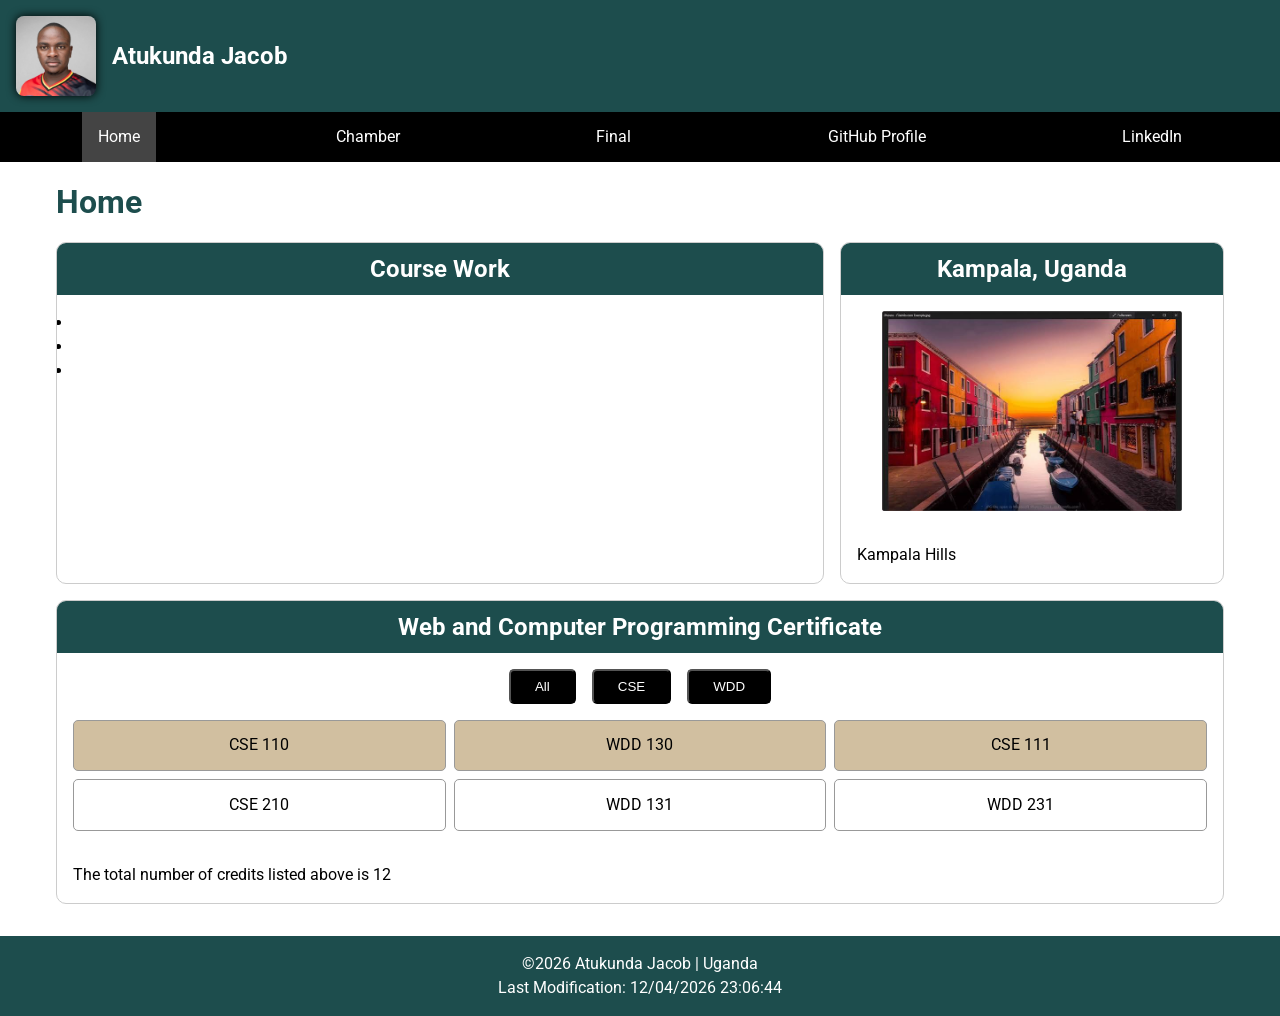
<file: index.html>
<!DOCTYPE html>
<html lang="en">
<head>
    <meta charset="UTF-8">
    <meta name="viewport" content="width=device-width, initial-scale=1.0">
    <meta name="description" content="WDD 231 - Web Frontend Development I - Atukunda Jacob Course Home Page">
    <meta name="author" content="Atukunda Jacob">
    <title>WDD 231 - Atukunda Jacob</title>
    <link rel="preconnect" href="https://fonts.googleapis.com">
    <link rel="preconnect" href="https://fonts.gstatic.com" crossorigin>
    <link href="https://fonts.googleapis.com/css2?family=Roboto:wght@400;700&display=swap" rel="stylesheet">
    <link rel="stylesheet" href="styles/normalize.css">
    <link rel="stylesheet" href="styles/small.css">
    <link rel="stylesheet" href="styles/larger.css">
    <script src="scripts/navigation.js" defer></script>
    <script src="scripts/date.js" defer></script>
    <script src="scripts/course.js" defer></script>
</head>
<body>
    <header>
        <img src="images/profile.jpg" alt="Atukunda Jacob Profile Photo" width="80" height="80">
        <span>Atukunda Jacob</span>
        <button id="menu" aria-label="Open navigation menu">☰</button>
    </header>
    <nav id="animateme">
        <ul id="navList">
            <li><a href="#" class="active">Home</a></li>
            <li><a href="chamber/index.html">Chamber</a></li>
            <li><a href="final/index.html">Final</a></li>
            <li><a href="https://github.com/atukunda-jacob" target="_blank">GitHub Profile</a></li>
            <li><a href="https://www.linkedin.com/" target="_blank">LinkedIn</a></li>
        </ul>
    </nav>
    <main>
        <h1>Home</h1>
        <section class="card">
            <h2>Course Work</h2>
            <ul class="padded">
                <li></li>
                <li></li>
                <li></li>
            </ul>
        </section>
        <section class="card">
            <h2>Kampala, Uganda</h2>
            <img src="images/kampala.jpg" alt="Kampala City" width="300" height="200" class="center-img">
            <p class="padded">Kampala Hills</p>
        </section>
        <section class="card courses-section">
            <h2>Web and Computer Programming Certificate</h2>
            <div class="filters">
                <button id="allBtn">All</button>
                <button id="cseBtn">CSE</button>
                <button id="wddBtn">WDD</button>
            </div>
            <div id="courseList" class="course-list"></div>
            <p id="totalCredits" class="padded"></p>
        </section>
    </main>
    <footer>
        <p>&copy;<span id="currentyear"></span> Atukunda Jacob | Uganda</p>
        <p id="lastModified"></p>
    </footer>
</body>
</html>
</file>
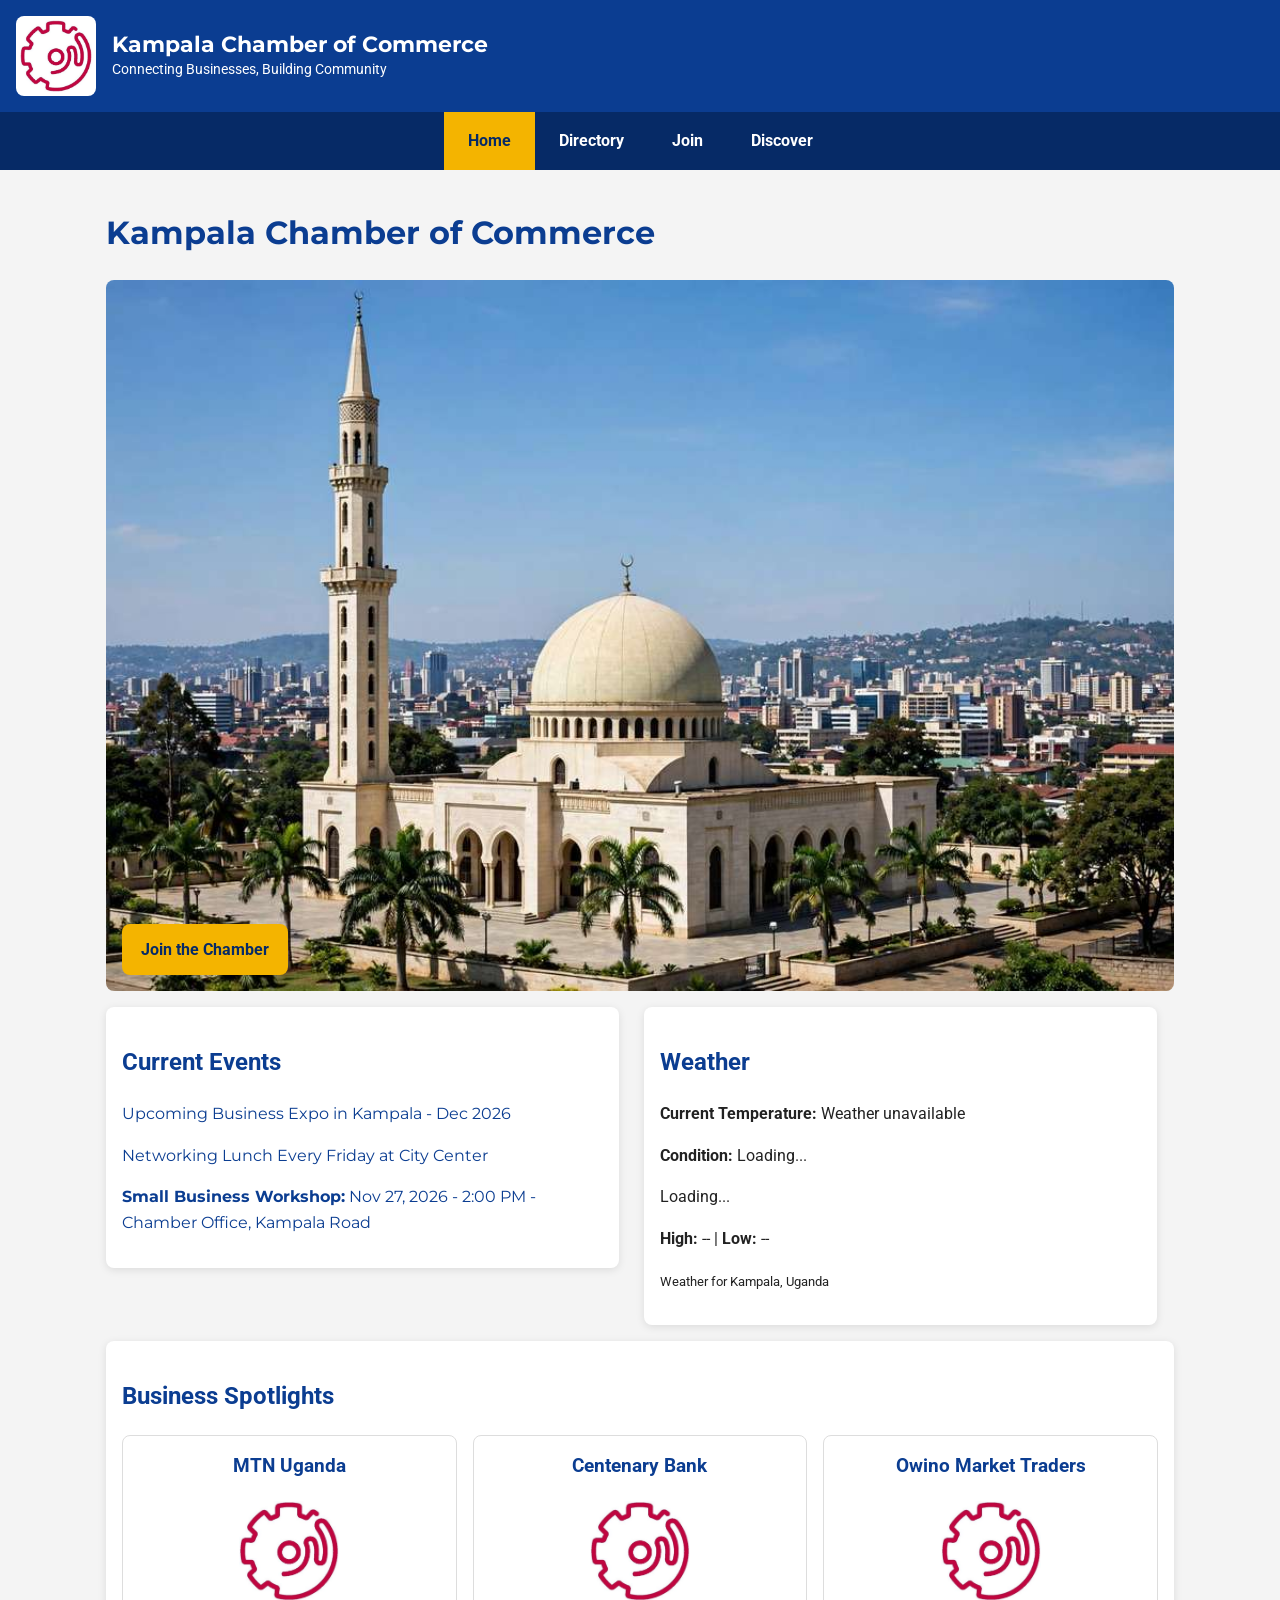
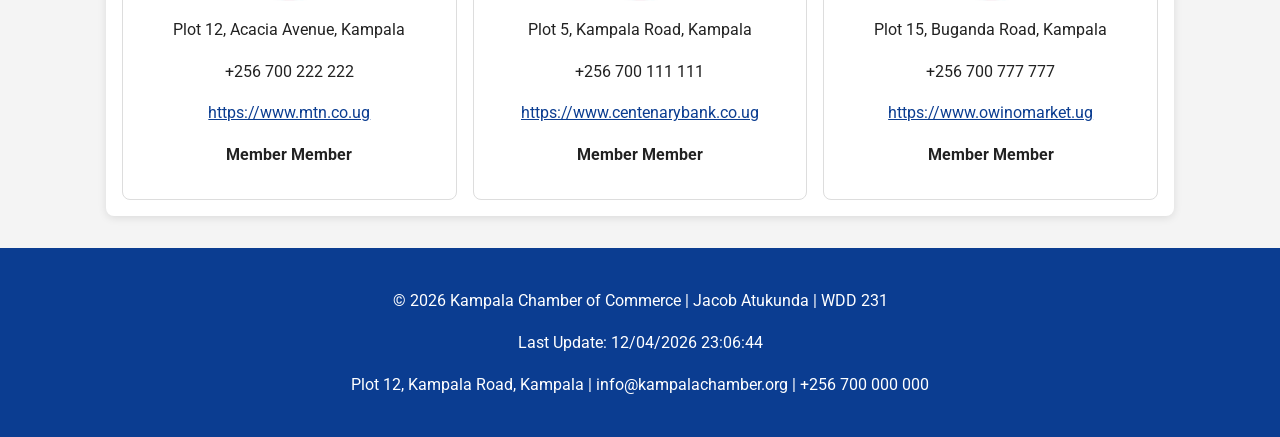
<file: chamber/index.html>
<!DOCTYPE html>
<html lang="en">
<head>
  <meta charset="UTF-8">
  <meta name="viewport" content="width=device-width, initial-scale=1.0">
  <title>Kampala Chamber of Commerce | Home</title>
  <meta name="description" content="Kampala Chamber of Commerce - Connecting businesses, supporting growth, and building community in Kampala, Uganda.">
  <meta name="author" content="Jacob Atukunda">
  <link rel="icon" href="images/kampala-chamber.png">
  <meta property="og:title" content="Kampala Chamber of Commerce">
  <meta property="og:description" content="Join the Kampala Chamber of Commerce and grow your business.">
  <meta property="og:image" content="https://atukunda-jacob.github.io/wdd231/chamber/images/gaddafi.jpg">
  <meta property="og:url" content="https://atukunda-jacob.github.io/wdd231/chamber/">
  <link rel="preconnect" href="https://fonts.googleapis.com">
  <link rel="preconnect" href="https://fonts.gstatic.com" crossorigin>
  <link href="https://fonts.googleapis.com/css2?family=Roboto:wght@400;700&family=Montserrat:wght@700&display=swap" rel="stylesheet">
  <link rel="stylesheet" href="styles/normalize.css">
  <link rel="stylesheet" href="styles/small.css">
  <link rel="stylesheet" href="styles/larger.css">
  <script src="scripts/date.js" defer></script>
  <script src="scripts/navigation.js" defer></script>
  <script src="scripts/weather.js" defer></script>
  <script src="scripts/spotlight.js" defer></script>
</head>
<body>
  <header>
    <img src="images/kampala-chamber.png" alt="Kampala Chamber Logo" width="80" height="80">
    <div>
      <p class="site-title">Kampala Chamber of Commerce</p>
      <p>Connecting Businesses, Building Community</p>
    </div>
    <button id="menu" aria-label="Menu">☰</button>
  </header>

  <nav id="nav">
    <a href="index.html" class="active">Home</a>
    <a href="directory.html">Directory</a>
    <a href="join.html">Join</a>
    <a href="discover.html">Discover</a>
  </nav>

  <main>
    <h1>Kampala Chamber of Commerce</h1>

    <section class="hero">
      <img class="hero-img" src="images/gaddafi.jpg" alt="Kampala City - Gaddafi National Mosque">
      <div class="hero-text">
        <a href="join.html" class="cta">Join the Chamber</a>
      </div>
    </section>

    <section class="events">
      <h2>Current Events</h2>
      <p>Upcoming Business Expo in Kampala - Dec 2026</p>
      <p>Networking Lunch Every Friday at City Center</p>
      <p><strong>Small Business Workshop:</strong> Nov 27, 2026 - 2:00 PM - Chamber Office, Kampala Road</p>
    </section>

    <section class="weather">
      <h2>Weather</h2>
      <div id="weather-box">
        <p><strong>Current Temperature:</strong> <span id="temp">Loading...</span></p>
        <p><strong>Condition:</strong> <span id="desc">Loading...</span></p>
        <p><span id="humidity">Loading...</span></p>
        <p><strong>High:</strong> <span id="temp-high">--</span> | <strong>Low:</strong> <span id="temp-low">--</span></p>
        <p><small>Weather for Kampala, Uganda</small></p>
      </div>
    </section>

    <section class="spotlights">
      <h2>Business Spotlights</h2>
      <div id="spotlight-container">
        <p>Loading spotlights...</p>
      </div>
    </section>

  </main>

  <footer>
    <p>&copy; <span id="year"></span> Kampala Chamber of Commerce | Jacob Atukunda | WDD 231</p>
    <p>Last Update: <span id="lastModified"></span></p>
    <p>Plot 12, Kampala Road, Kampala | info@kampalachamber.org | +256 700 000 000</p>
  </footer>

</body>
</html>
</file>
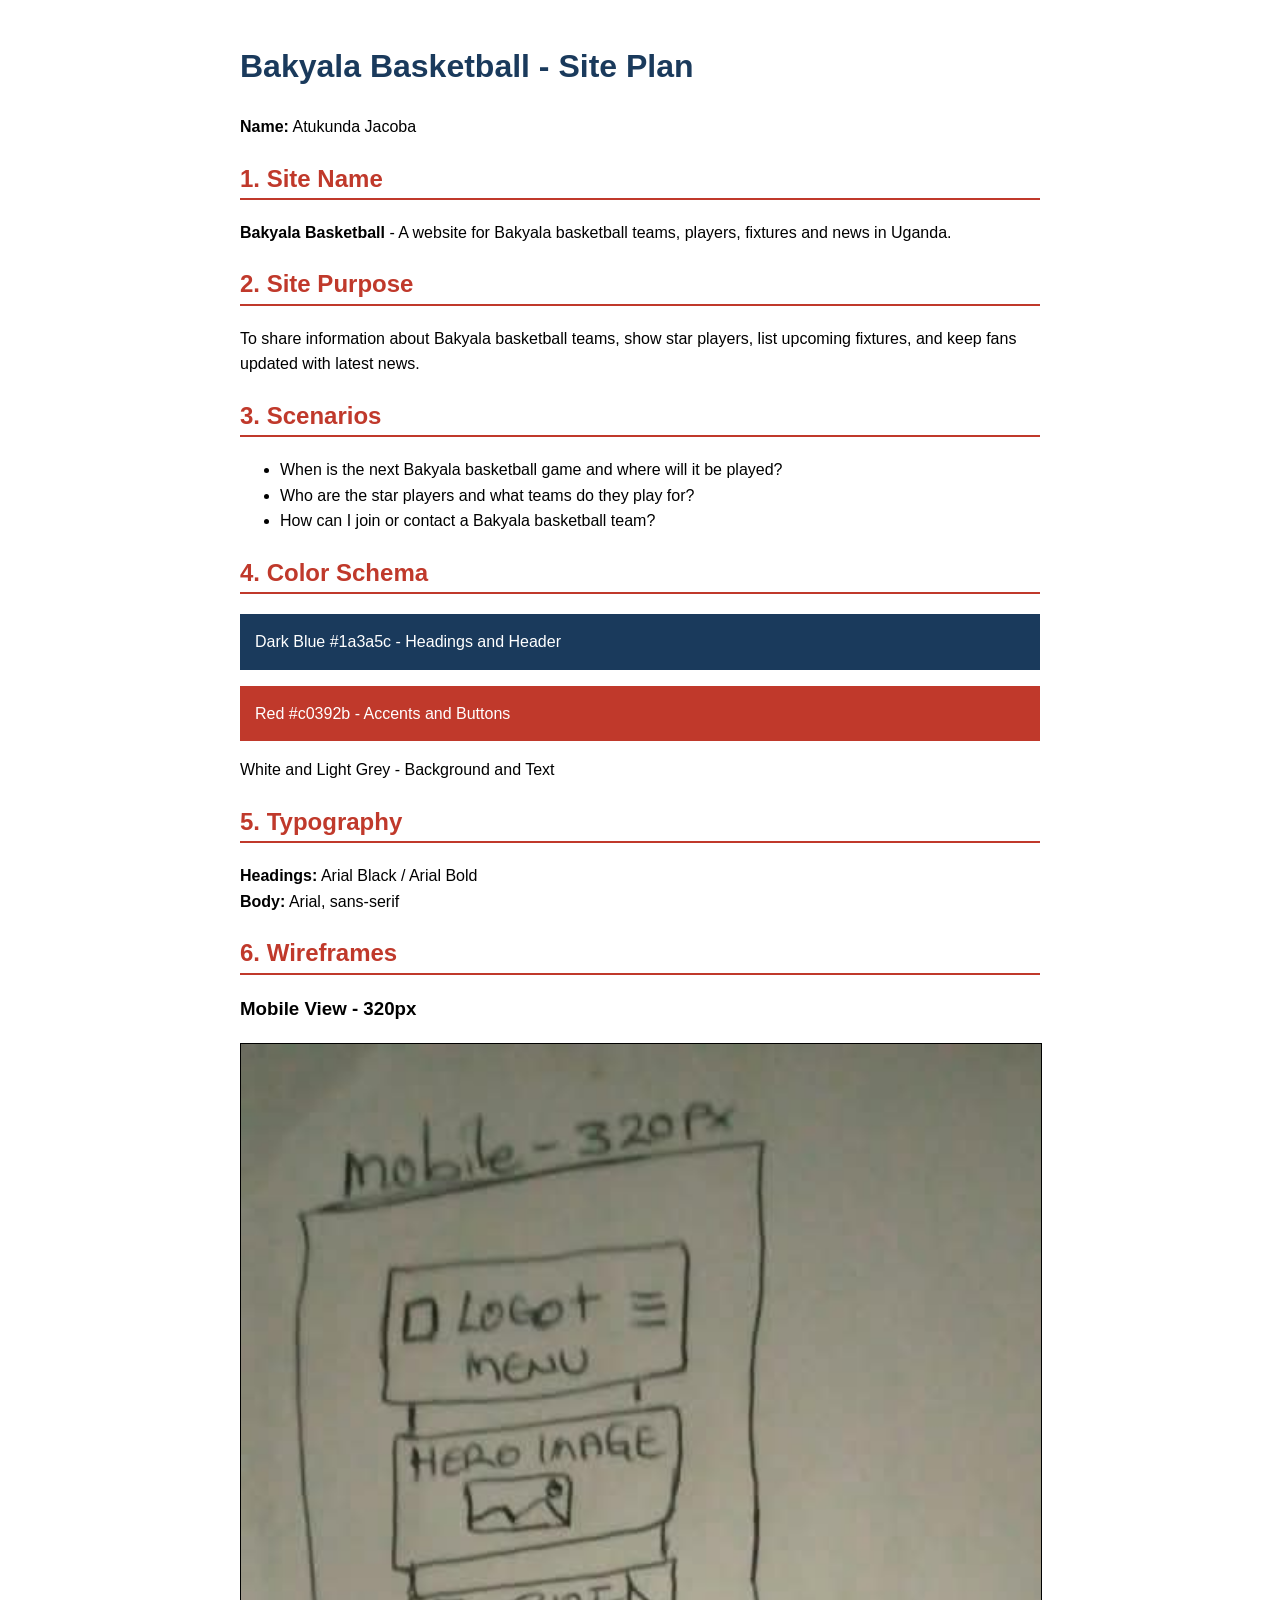
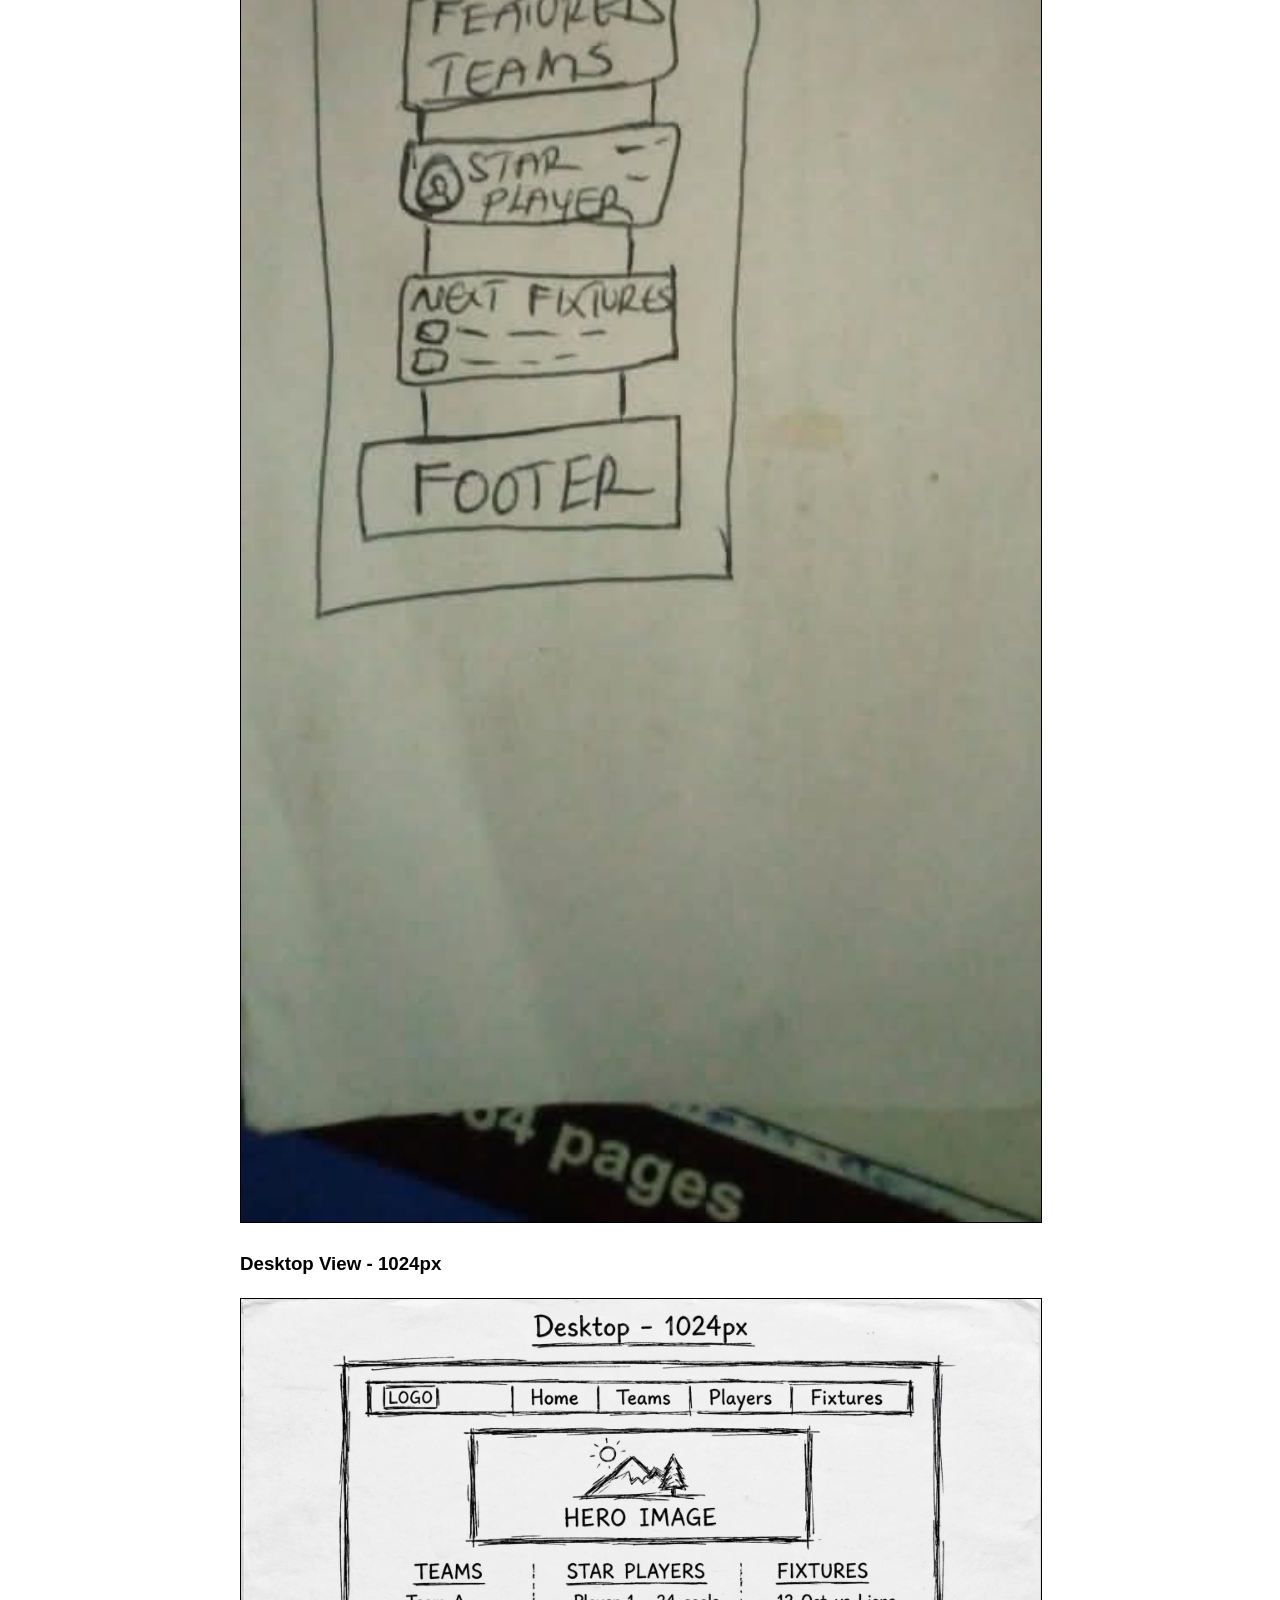
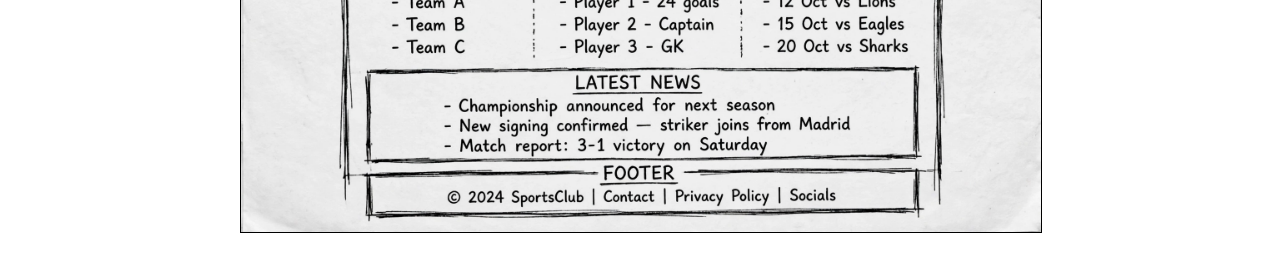
<file: siteplan.html>
<!DOCTYPE html>
<html lang="en">
<head>
<meta charset="UTF-8">
<meta name="viewport" content="width=device-width, initial-scale=1.0">
<title>Site Plan - Bakyala Basketball</title>
<style>
body{font-family:Arial,sans-serif;max-width:800px;margin:0 auto;padding:20px;line-height:1.6}
h1{color:#1a3a5c} h2{color:#c0392b;border-bottom:2px solid #c0392b}
.color1{background:#1a3a5c;color:white;padding:15px}
.color2{background:#c0392b;color:white;padding:15px}
img{width:100%;border:1px solid #000}
</style>
</head>
<body>
<h1>Bakyala Basketball - Site Plan</h1>
<p><strong>Name:</strong> Atukunda Jacoba</p>

<h2>1. Site Name</h2>
<p><strong>Bakyala Basketball</strong> - A website for Bakyala basketball teams, players, fixtures and news in Uganda.</p>

<h2>2. Site Purpose</h2>
<p>To share information about Bakyala basketball teams, show star players, list upcoming fixtures, and keep fans updated with latest news.</p>

<h2>3. Scenarios</h2>
<ul>
<li>When is the next Bakyala basketball game and where will it be played?</li>
<li>Who are the star players and what teams do they play for?</li>
<li>How can I join or contact a Bakyala basketball team?</li>
</ul>

<h2>4. Color Schema</h2>
<p class="color1">Dark Blue #1a3a5c - Headings and Header</p>
<p class="color2">Red #c0392b - Accents and Buttons</p>
<p>White and Light Grey - Background and Text</p>

<h2>5. Typography</h2>
<p><strong>Headings:</strong> Arial Black / Arial Bold<br>
<strong>Body:</strong> Arial, sans-serif</p>

<h2>6. Wireframes</h2>
<h3>Mobile View - 320px</h3>
<img src="wireframe-mobile.jpg" alt="Mobile wireframe sketch">
<h3>Desktop View - 1024px</h3>
<img src="wireframe-desktop.jpg" alt="Desktop wireframe sketch">

</body>
</html>
</file>
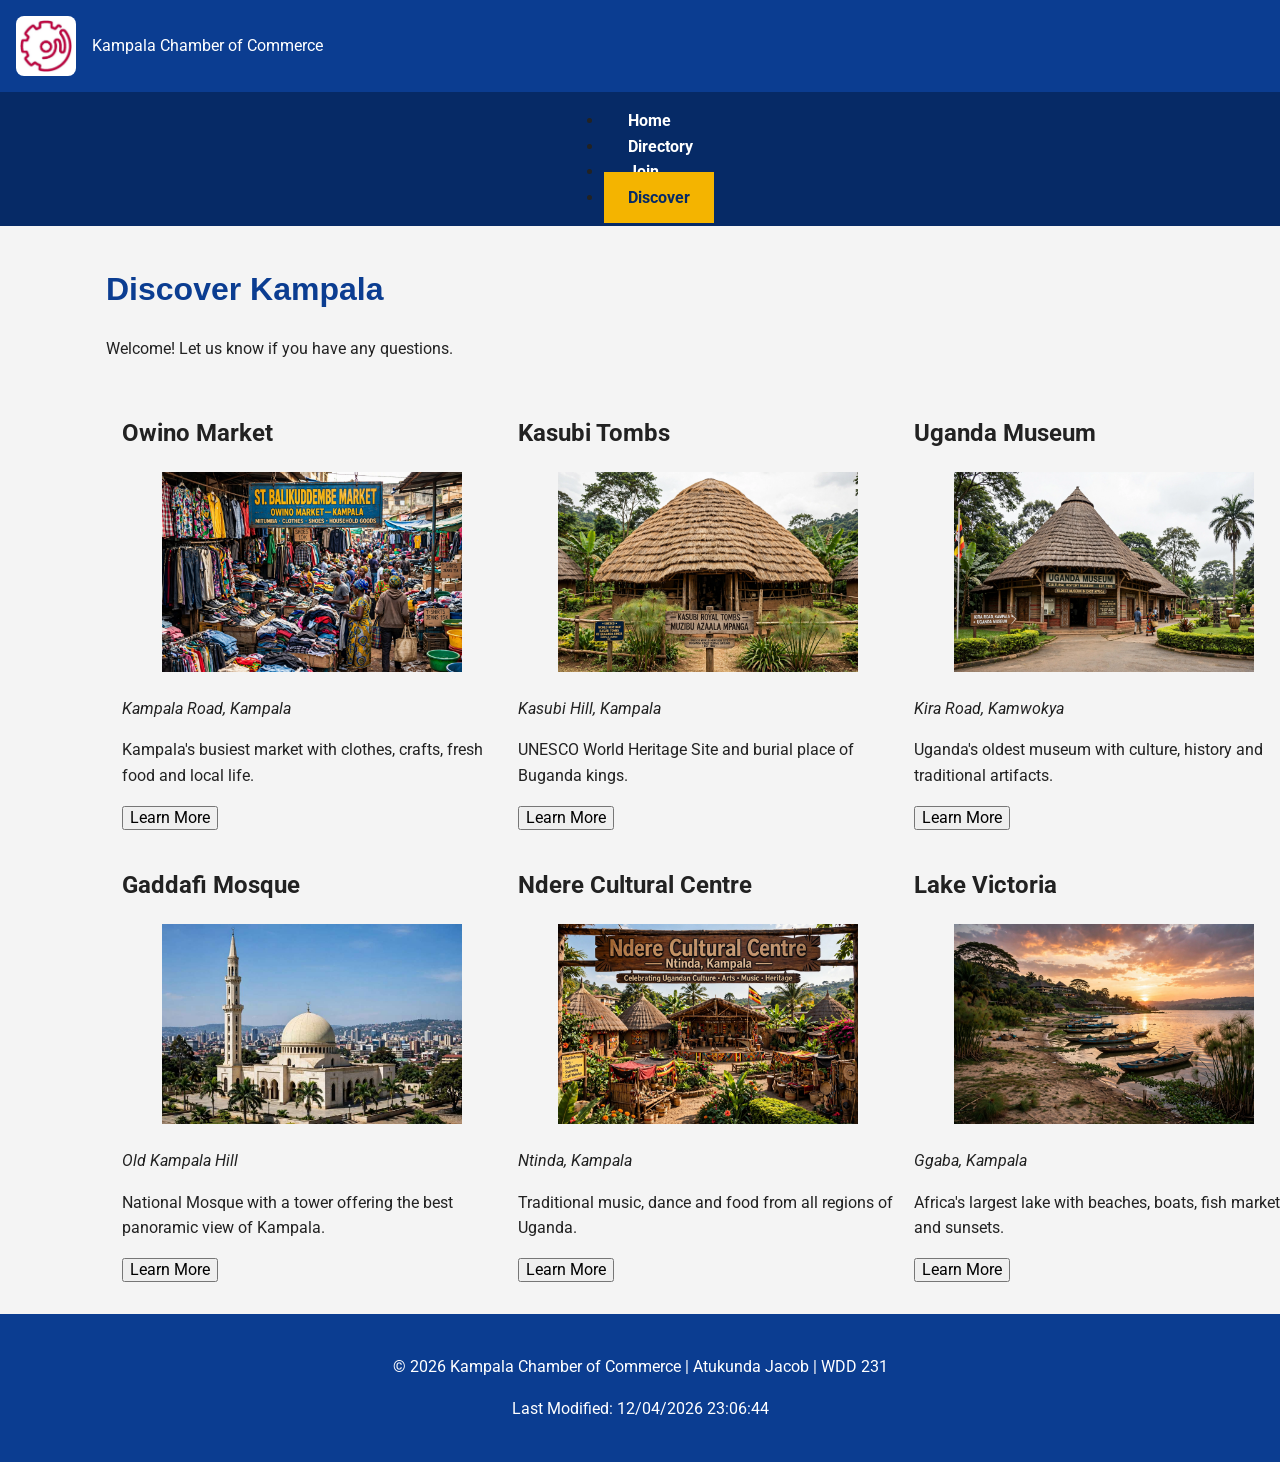
<file: chamber/discover.html>
<!DOCTYPE html>
<html lang="en">
<head>
  <meta charset="UTF-8">
  <meta name="viewport" content="width=device-width, initial-scale=1.0">
  <title>Discover | Kampala Chamber of Commerce</title>
  <meta name="description" content="Discover Kampala - markets, culture, history and places to visit in Kampala, Uganda.">
  <meta name="author" content="Atukunda Jacob">

  <!-- Facebook Open Graph -->
  <meta property="og:title" content="Discover Kampala - Kampala Chamber of Commerce">
  <meta property="og:description" content="Explore Owino Market, Kasubi Tombs, Uganda Museum, Bahai Temple, Gaddafi Mosque, Ndere Centre, Lake Victoria and Craft Market in Kampala.">
  <meta property="og:image" content="https://atukunda-jacob.github.io/wdd231/chamber/images/lake.jpg">
  <meta property="og:url" content="https://atukunda-jacob.github.io/wdd231/chamber/discover.html">
  <meta property="og:type" content="website">

  <link rel="icon" href="images/favicon.ico">

  <!-- Google Fonts - REQUIRED for audit -->
  <link rel="preconnect" href="https://fonts.googleapis.com">
  <link rel="preconnect" href="https://fonts.gstatic.com" crossorigin>
  <link href="https://fonts.googleapis.com/css2?family=Roboto:wght@400;700&display=swap" rel="stylesheet">

  <link rel="stylesheet" href="styles/normalize.css">
  <link rel="stylesheet" href="styles/small.css">
  <link rel="stylesheet" href="styles/larger.css">
  <script type="module" src="scripts/discover.js"></script>
</head>
<body>
  <header>
    <img src="images/kampala-chamber.png" alt="Kampala Chamber Logo" width="60" height="60">
    <span>Kampala Chamber of Commerce</span>
    <button id="menu" aria-label="Menu">☰</button>
  </header>

  <nav>
    <ul>
      <li><a href="index.html">Home</a></li>
      <li><a href="directory.html">Directory</a></li>
      <li><a href="join.html">Join</a></li>
      <li><a href="discover.html" class="active">Discover</a></li>
    </ul>
  </nav>

  <main>
    <h1>Discover Kampala</h1>
    <p id="visit-message"></p>

    <div id="discover-grid" class="discover-grid"></div>
  </main>

  <footer>
    <p>&copy; <span id="currentyear"></span> Kampala Chamber of Commerce | Atukunda Jacob | WDD 231</p>
    <p id="lastModified"></p>
  </footer>
</body>
</html>
</file>
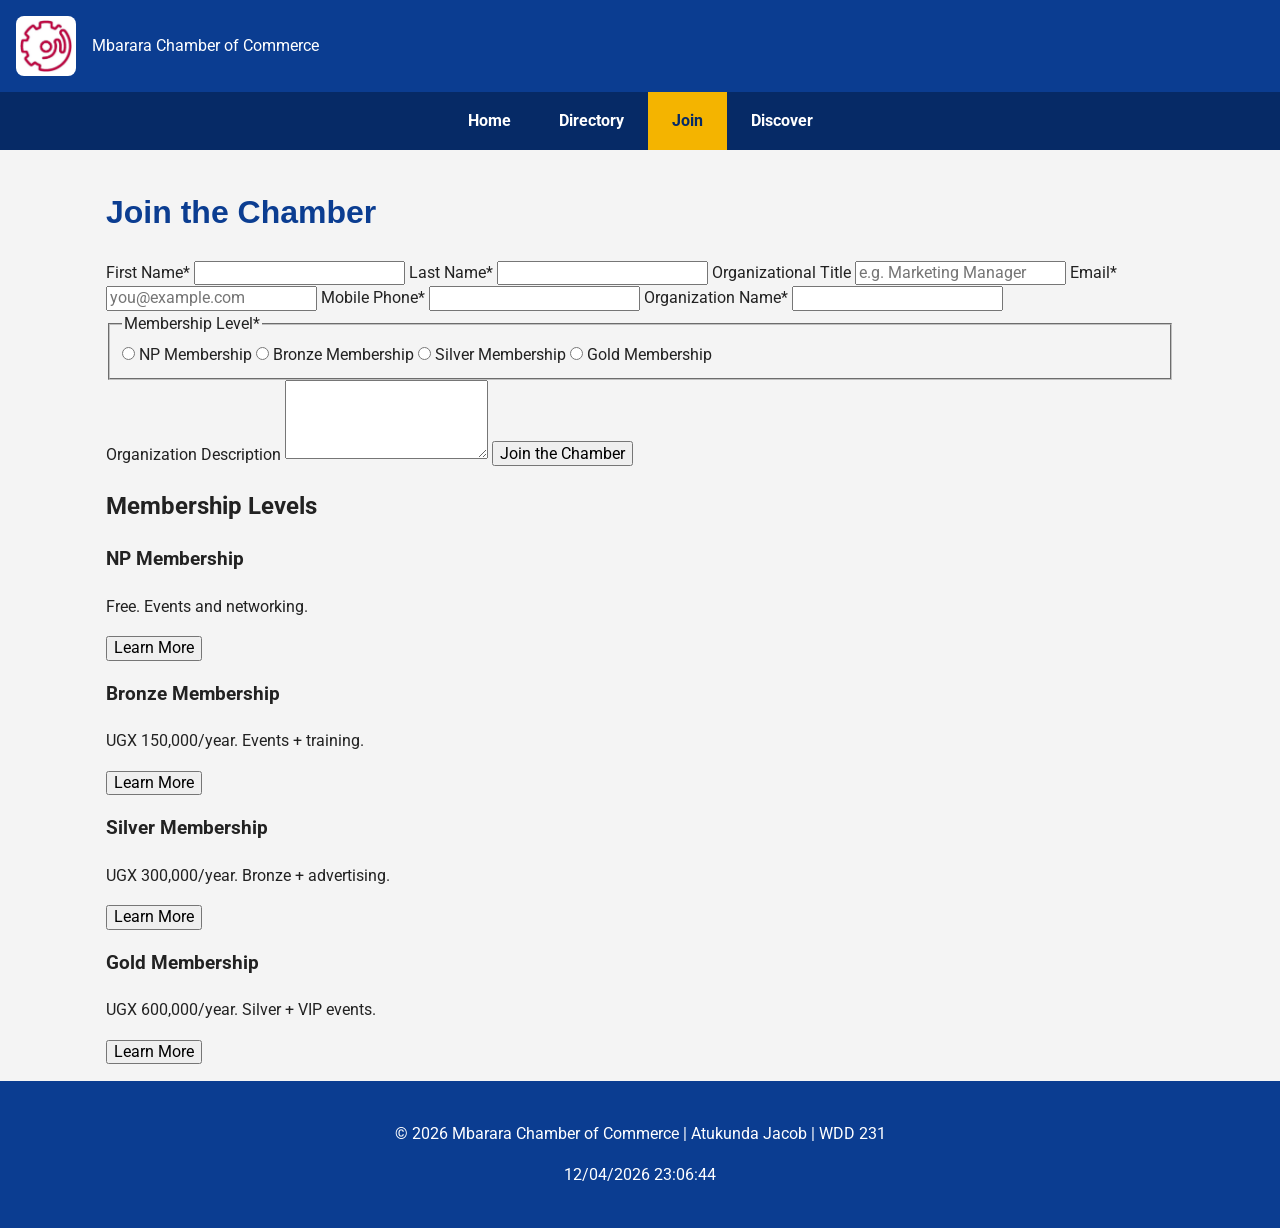
<file: chamber/join.html>
<!DOCTYPE html>
<html lang="en">
<head>
<meta charset="UTF-8">
<meta name="viewport" content="width=device-width, initial-scale=1.0">
<title>Join | Mbarara Chamber of Commerce</title>
<meta name="description" content="Join the Mbarara Chamber of Commerce. Choose NP, Bronze, Silver or Gold membership and grow your business in Mbarara, Uganda.">
<meta name="author" content="Atukunda Jacob">
<meta property="og:title" content="Join the Mbarara Chamber of Commerce">
<meta property="og:description" content="Join the Mbarara Chamber of Commerce. Choose NP, Bronze, Silver or Gold membership and grow your business in Mbarara.">
<meta property="og:image" content="https://atukunda-jacob.github.io/wdd231/chamber/images/og-image.jpg">
<meta property="og:url" content="https://atukunda-jacob.github.io/wdd231/chamber/join.html">
<link rel="icon" href="images/kampala-chamber.png">
<link rel="preconnect" href="https://fonts.googleapis.com">
<link rel="preconnect" href="https://fonts.gstatic.com" crossorigin>
<link href="https://fonts.googleapis.com/css2?family=Roboto:wght@400;700&display=swap" rel="stylesheet">
<link rel="stylesheet" href="styles/normalize.css">
<link rel="stylesheet" href="styles/small.css">
<link rel="stylesheet" href="styles/larger.css">
<script src="scripts/date.js" defer></script>
<script src="scripts/navigation.js" defer></script>
<script src="scripts/join.js" defer></script>
</head>
<body>
<header>
<img src="images/kampala-chamber.png" alt="Mbarara Chamber Logo" width="60" height="60">
<span>Mbarara Chamber of Commerce</span>
<button id="menu" aria-label="Menu">☰</button>
</header>
<nav id="nav">
<a href="index.html">Home</a>
<a href="directory.html">Directory</a>
<a href="join.html" class="active">Join</a>
<a href="discover.html">Discover</a>
</nav>
<main>
<h1>Join the Chamber</h1>
<form method="get" action="thankyou.html">
<label for="firstName">First Name*</label>
<input type="text" id="firstName" name="firstName" title="First Name" autocomplete="given-name" required>

<label for="lastName">Last Name*</label>
<input type="text" id="lastName" name="lastName" title="Last Name" autocomplete="family-name" required>

<label for="title">Organizational Title</label>
<input type="text" id="title" name="title" title="Organizational Title" autocomplete="organization-title" pattern="[A-Za-z\s-]{7,}" placeholder="e.g. Marketing Manager">

<label for="email">Email*</label>
<input type="email" id="email" name="email" title="Email" autocomplete="email" placeholder="you@example.com" required>

<label for="phone">Mobile Phone*</label>
<input type="tel" id="phone" name="phone" title="Mobile Phone" autocomplete="tel" required>

<label for="business">Organization Name*</label>
<input type="text" id="business" name="business" title="Organization Name" autocomplete="organization" required>

<fieldset>
<legend>Membership Level*</legend>
<label><input type="radio" name="membership" value="NP Membership" required> NP Membership</label>
<label><input type="radio" name="membership" value="Bronze Membership"> Bronze Membership</label>
<label><input type="radio" name="membership" value="Silver Membership"> Silver Membership</label>
<label><input type="radio" name="membership" value="Gold Membership"> Gold Membership</label>
</fieldset>

<label for="description">Organization Description</label>
<textarea id="description" name="description" title="Organization Description" rows="4"></textarea>

<input type="hidden" name="timestamp" id="timestamp">
<input type="submit" value="Join the Chamber">
</form>

<section>
<h2>Membership Levels</h2>
<div><h3>NP Membership</h3><p>Free. Events and networking.</p><button data-dialog="dialog-np">Learn More</button></div>
<div><h3>Bronze Membership</h3><p>UGX 150,000/year. Events + training.</p><button data-dialog="dialog-bronze">Learn More</button></div>
<div><h3>Silver Membership</h3><p>UGX 300,000/year. Bronze + advertising.</p><button data-dialog="dialog-silver">Learn More</button></div>
<div><h3>Gold Membership</h3><p>UGX 600,000/year. Silver + VIP events.</p><button data-dialog="dialog-gold">Learn More</button></div>
</section>

<dialog id="dialog-np"><h3>NP Membership</h3><p>Free membership for non-profits. Access to events, networking, and community support.</p><button class="close">Close</button></dialog>
<dialog id="dialog-bronze"><h3>Bronze Membership</h3><p>UGX 150,000/year. Events, training, and directory listing.</p><button class="close">Close</button></dialog>
<dialog id="dialog-silver"><h3>Silver Membership</h3><p>UGX 300,000/year. All Bronze benefits plus advertising and spotlight features.</p><button class="close">Close</button></dialog>
<dialog id="dialog-gold"><h3>Gold Membership</h3><p>UGX 600,000/year. All Silver benefits plus premium spotlight and VIP events.</p><button class="close">Close</button></dialog>

</main>
<footer><p>&copy; <span id="year"></span> Mbarara Chamber of Commerce | Atukunda Jacob | WDD 231</p><p id="lastModified"></p></footer>
</body>
</html>
</file>
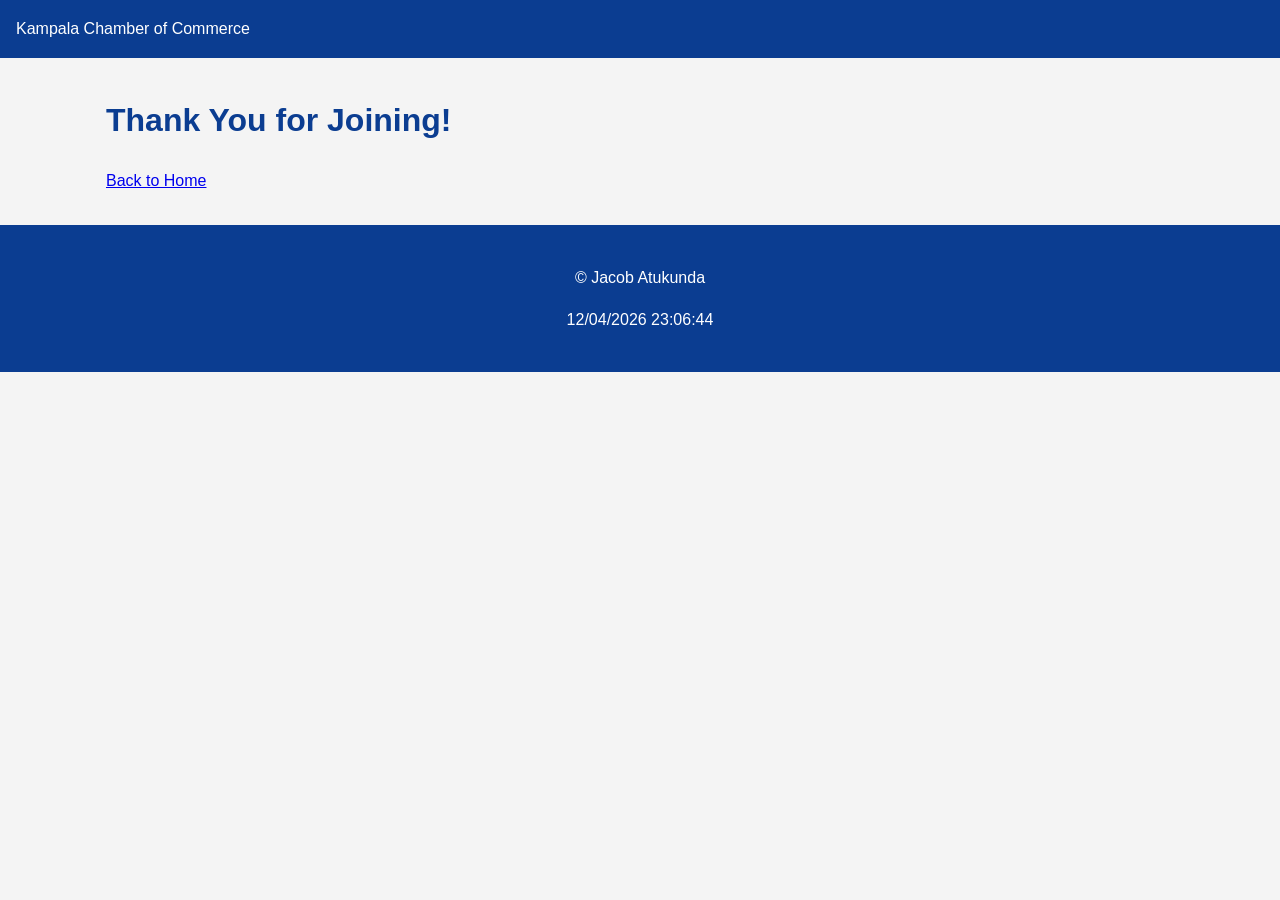
<file: chamber/thank you.html>
<!DOCTYPE html>
<html lang="en">
<head>
<meta charset="UTF-8">
<meta name="viewport" content="width=device-width, initial-scale=1.0">
<title>Thank You - Kampala Chamber</title>
<link rel="stylesheet" href="styles/small.css">
<script src="scripts/date.js" defer></script>
<script src="scripts/join.js" defer></script>
</head>
<body>
<header><span>Kampala Chamber of Commerce</span></header>
<main>
<h1>Thank You for Joining!</h1>
<div id="results"></div>
<p><a href="index.html">Back to Home</a></p>
</main>
<footer><p>&copy;<span id="currentyear"></span> Jacob Atukunda</p><p id="lastModified"></p></footer>
</body>
</html>
</file>
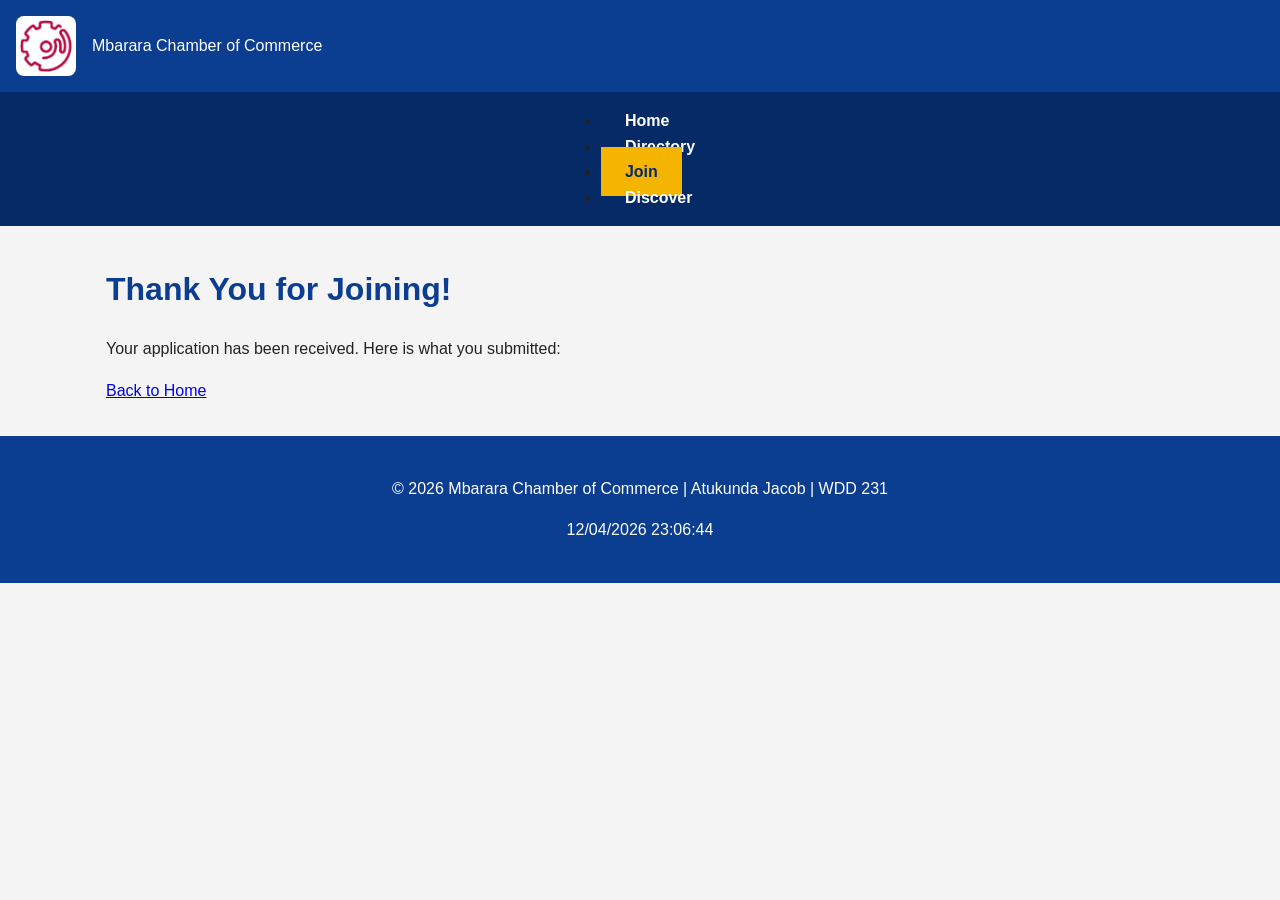
<file: chamber/thankyou.html>
<!DOCTYPE html>
<html lang="en">
<head>
  <meta charset="UTF-8">
  <meta name="viewport" content="width=device-width, initial-scale=1.0">
  <title>Thank You | Mbarara Chamber of Commerce</title>
  <meta name="description" content="Thank you for joining the Mbarara Chamber of Commerce.">
  <meta name="author" content="Atukunda Jacob">
  <link rel="icon" href="images/kampala-chamber.png">
  <link rel="stylesheet" href="styles/normalize.css">
  <link rel="stylesheet" href="styles/small.css">
  <link rel="stylesheet" href="styles/larger.css">
  <link rel="stylesheet" href="styles/join.css">
  <script src="scripts/navigation.js" defer></script>
  <script src="scripts/date.js" defer></script>
  <script src="scripts/thankyou.js" defer></script>
</head>
<body>
  <header>
    <img src="images/kampala-chamber.png" alt="Mbarara Chamber Logo" width="60" height="60">
    <span>Mbarara Chamber of Commerce</span>
    <button id="menu" aria-label="Menu">☰</button>
  </header>
  <nav id="animateme">
    <ul class="navigation">
      <li><a href="index.html">Home</a></li>
      <li><a href="directory.html">Directory</a></li>
      <li><a href="join.html" class="active">Join</a></li>
      <li><a href="discover.html">Discover</a></li>
    </ul>
  </nav>
  <main>
    <h1>Thank You for Joining!</h1>
    <p>Your application has been received. Here is what you submitted:</p>
    <div id="results"></div>
    <p><a href="index.html">Back to Home</a></p>
  </main>
  <footer>
    <p>&copy; <span id="year"></span> Mbarara Chamber of Commerce | Atukunda Jacob | WDD 231</p>
    <p id="lastModified"></p>
  </footer>
</body>
</html>
</file>
<file: styles/small.css>
* { margin: 0; padding: 0; box-sizing: border-box; }
body { font-family: "Roboto", sans-serif; line-height: 1.5; }

header { 
    background-color: #1d4d4d; 
    color: white; 
    display: flex; 
    align-items: center; 
    padding: 1rem; 
    gap: 1rem;
}
header img { border-radius: 8px; box-shadow: 0 0 10px #000; }
header span { font-size: 1.5rem; font-weight: 700; flex-grow: 1; }

#menu { 
    background: none; border: none; color: white; 
    font-size: 2rem; cursor: pointer; 
}

nav { background-color: #000; }
nav ul { list-style: none; display: none; }
nav ul.open { display: block; }
nav a { display: block; padding: 0.8rem 1rem; color: white; text-decoration: none; }
nav a:hover, nav a.active { background-color: #444; }

main { 
    display: grid; 
    grid-template-columns: 1fr; 
    gap: 1rem; 
    padding: 1rem; 
    max-width: 1200px; 
    margin: 0 auto;
}
main h1 { grid-column: 1 / -1; color: #1d4d4d; }

.card { border: 1px solid #ccc; border-radius: 10px; overflow: hidden; }
.card h2 { background: #1d4d4d; color: white; text-align: center; padding: 0.5rem; }
.padded { padding: 1rem; }
.center-img { display: block; margin: 1rem auto; max-width: 90%; height: auto; }

/* Course List */
.filters { display: flex; justify-content: center; gap: 1rem; padding: 1rem; }
.filters button { padding: 0.5rem 1.5rem; background: black; color: white; border-radius: 5px; cursor: pointer; }
.filters button:hover { background: #1d4d4d; }

.course-list { display: grid; grid-template-columns: 1fr; gap: 0.5rem; padding: 0 1rem 1rem 1rem; }
.course-card { padding: 0.8rem; text-align: center; border-radius: 5px; border: 1px solid #999; }
.completed { background-color: #d1bfa0; color: #000; }
.not-completed { background-color: #fff; color: #000; }

footer { background: #1d4d4d; color: white; text-align: center; padding: 1rem; margin-top: 1rem; }
</file>
<file: styles/larger.css>
@media screen and (min-width: 38rem) {
    #menu { display: none; }
    
    nav ul { display: flex; justify-content: space-around; }
    nav ul.open { display: flex; }

    main { 
        grid-template-columns: 2fr 1fr; 
    }
    .courses-section { 
        grid-column: 1 / 3; 
    }
    .course-list { 
        grid-template-columns: 1fr 1fr 1fr; 
    }
}
</file>
<file: chamber/styles/small.css>
* {
  box-sizing: border-box;
}

body {
  font-family: 'Roboto', sans-serif;
  margin: 0;
  background-color: #f4f4f4;
  color: #222;
  line-height: 1.6;
}

header {
  background-color: #0b3d91;
  color: #fff;
  display: flex;
  align-items: center;
  gap: 1rem;
  padding: 1rem;
}

header img {
  border-radius: 8px;
  background-color: #fff;
  padding: 4px;
}

.site-title {
  font-family: 'Montserrat', sans-serif;
  font-weight: 700;
  font-size: 1.4rem;
  margin: 0;
  line-height: 1.2;
}

header div p:last-child {
  margin: 0;
  font-size: 0.9rem;
}

#menu {
  margin-left: auto;
  background: none;
  border: 1px solid #fff;
  color: #fff;
  font-size: 1.8rem;
  cursor: pointer;
  padding: 0.2rem 0.6rem;
  border-radius: 5px;
}

nav {
  display: none;
  flex-direction: column;
  background-color: #062a66;
}

nav.open {
  display: flex;
}

nav a {
  color: #fff;
  text-decoration: none;
  padding: 0.8rem 1rem;
  font-weight: 700;
}

nav a:hover,
nav a.active {
  background-color: #f4b400;
  color: #062a66;
}

main {
  max-width: 1100px;
  margin: 0 auto;
  padding: 1rem;
}

main h1 {
  font-family: 'Montserrat', sans-serif;
  color: #0b3d91;
}

.hero {
  position: relative;
  margin-bottom: 1rem;
}

.hero-img {
  width: 100%;
  height: auto;
  display: block;
  border-radius: 8px;
}

.hero-text {
  position: absolute;
  bottom: 1rem;
  left: 1rem;
}

.cta {
  background-color: #f4b400;
  color: #062a66;
  padding: 0.8rem 1.2rem;
  border-radius: 8px;
  text-decoration: none;
  font-weight: 700;
  display: inline-block;
}

.cta:hover {
  background-color: #062a66;
  color: #fff;
}

.events,
.weather,
.spotlights {
  background-color: #fff;
  padding: 1rem;
  border-radius: 8px;
  margin-bottom: 1rem;
  box-shadow: 0 2px 8px rgba(0, 0, 0, 0.1);
}

.events h2,
.weather h2,
.spotlights h2 {
  color: #0b3d91;
}

.events p {
  color: #0b3d91;
  margin-top: 0;
  font-family: 'Montserrat', sans-serif;
}

#spotlight-container {
  display: grid;
  gap: 1rem;
}

.spotlight-card {
  background-color: #fff;
  border: 1px solid #ddd;
  border-radius: 8px;
  padding: 1rem;
  text-align: center;
}

.spotlight-card h3 {
  color: #0b3d91;
  margin-top: 0;
}

.spotlight-card img {
  max-width: 100px;
  height: auto;
  margin: 0.5rem auto;
  display: block;
}

.spotlight-card a {
  color: #0b3d91;
  word-break: break-all;
}

footer {
  background-color: #0b3d91;
  color: #fff;
  text-align: center;
  padding: 1.5rem 1rem;
}

/* --- DISCOVER PAGE - WHOLE CSS --- */
.discover-intro {
  text-align: center;
  max-width: 700px;
  margin: 0 auto 1rem;
  padding: 0 1rem;
}

.visit-message {
  background: #fff3cd;
  border: 1px solid #e6c200;
  padding: 1rem;
  text-align: center;
  border-radius: 8px;
  margin: 1rem;
  font-weight: bold;
}

#discover-grid {
  display: grid;
  gap: 1rem;
  padding: 1rem;
  grid-template-areas:
    "card1"
    "card2"
    "card3"
    "card4"
    "card5"
    "card6"
    "card7"
    "card8";
}

.discover-card {
  background: #fff;
  border: 1px solid #ddd;
  border-radius: 10px;
  padding: 1rem;
  text-align: center;
}

.discover-card figure {
  margin: 0;
}

.discover-card img {
  width: 100%;
  height: auto;
  border-radius: 8px;
}

.discover-card button {
  background: #0b3d91;
  color: #fff;
  border: none;
  padding: 0.6rem 1.2rem;
  border-radius: 6px;
  cursor: pointer;
}

.card1 { grid-area: card1; }
.card2 { grid-area: card2; }
.card3 { grid-area: card3; }
.card4 { grid-area: card4; }
.card5 { grid-area: card5; }
.card6 { grid-area: card6; }
.card7 { grid-area: card7; }
.card8 { grid-area: card8; }
</file>
<file: chamber/styles/larger.css>
@media (min-width: 700px) {
  #menu {
    display: none;
  }

  nav {
    display: flex;
    flex-direction: row;
    justify-content: center;
  }

  nav a {
    padding: 1rem 1.5rem;
  }

  #spotlight-container {
    grid-template-columns: 1fr 1fr 1fr;
  }

  main {
    display: block;
  }

  .events,
  .weather {
    display: inline-block;
    width: 48%;
    vertical-align: top;
  }

  .events {
    margin-right: 2%;
  }

  /* --- DISCOVER PAGE - MEDIUM (641px and up) --- */
  #discover-grid {
    grid-template-areas:
      "card1 card2"
      "card3 card4"
      "card5 card6"
      "card7 card8";
  }

  .discover-card figure img:hover {
    transform: scale(1.05);
    filter: brightness(1.05);
    box-shadow: 0 8px 16px rgba(0,0,0,0.3);
    transition: all 0.3s ease;
  }
}

@media (min-width: 1025px) {
  /* --- DISCOVER PAGE - LARGE --- */
  #discover-grid {
    grid-template-areas:
      "card1 card2 card3 card4"
      "card5 card6 card7 card8";
  }
}
</file>
<file: chamber/styles/join.css>
.join-layout {
  display: grid;
  gap: 1.5rem;
  padding: 1rem;
  max-width: 1100px;
  margin: 0 auto;
}
@media (min-width: 800px) {
  .join-layout {
    grid-template-columns: 1fr 380px;
  }
  .join-layout h1 {
    grid-column: 1 / -1;
  }
}
form label,
form fieldset {
  display: block;
  margin-bottom: 1rem;
}
form input[type="text"],
form input[type="email"],
form input[type="tel"],
form textarea {
  display: block;
  width: 100%;
  padding: 0.6rem;
  margin-top: 0.3rem;
  box-sizing: border-box;
}
form input[type="submit"] {
  padding: 0.8rem 1.2rem;
  cursor: pointer;
  font-weight: bold;
}
.membership-cards {
  display: grid;
  gap: 1rem;
  align-content: start;
}
.card {
  border: 1px solid #ccc;
  border-radius: 10px;
  padding: 1rem;
  text-align: center;
  background-color: #ffffff;
  transition: transform 0.3s ease, background-color 0.3s ease, box-shadow 0.3s ease;
}
.card:hover {
  transform: translateY(-5px) scale(1.02);
  background-color: #fff8e1;
  box-shadow: 0 8px 20px rgba(0, 0, 0, 0.15);
}
dialog {
  border: none;
  border-radius: 10px;
  padding: 1.5rem;
  max-width: 400px;
}
dialog::backdrop {
  background: rgba(0, 0, 0, 0.5);
}
</file>
